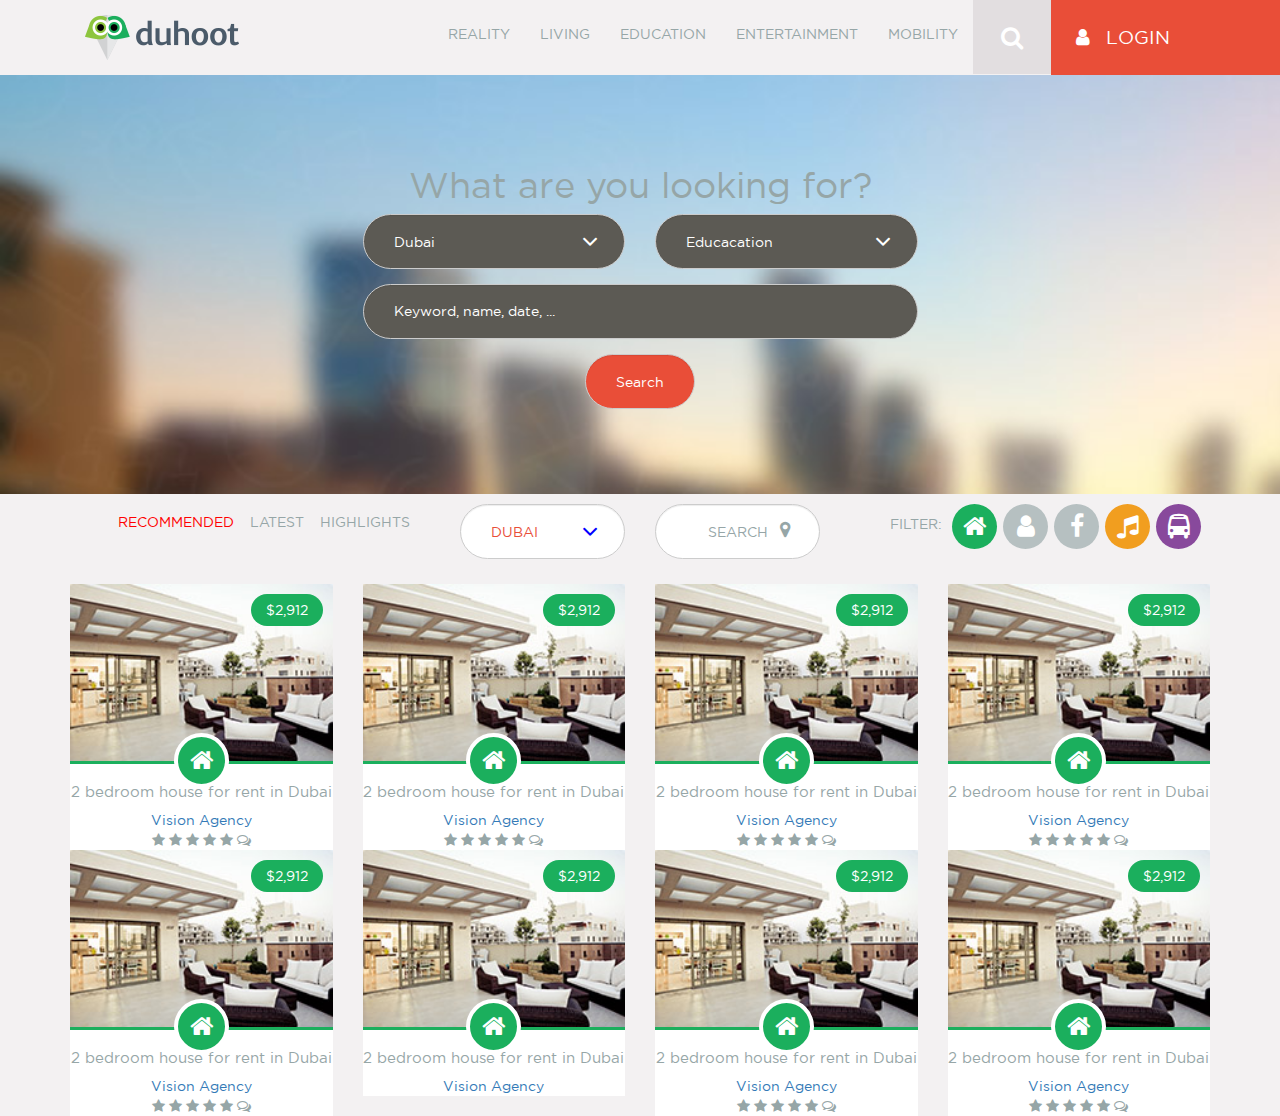
<file: my work/index.html>
<!doctype html>
<html lang="en">
  <head>
    <!-- Required meta tags -->
    <meta charset="utf-8">
    <meta name="viewport" content="width=device-width, initial-scale=1, shrink-to-fit=no">

<link rel="stylesheet" href="css/bootstrap.min.css" >
<link rel="stylesheet" href="css/font-awesome.min.css">
<link rel="stylesheet" href="css/style.css">


    <title>HR arnob</title>
  </head>
<body>

<div class="all_items">
  <!--header-->
<header class="header">
    <div class="container">
      <div class="manu">
     <nav class="navbar navbar-default">
          <div class="navbar-header">
            <button type="button" class="navbar-toggle collapsed" data-toggle="collapse" data-target="#bs-example-navbar-collapse-1" aria-expanded="false">
              <span class="sr-only">Toggle navigation</span>
              <span class="icon-bar"></span>
              <span class="icon-bar"></span>
              <span class="icon-bar"></span>
            </button>
            <a class="navbar-brand" href="#"><img src="images/logo/logo.png" alt="Logo"></a>
          </div>


          <div class="collapse navbar-collapse" id="bs-example-navbar-collapse-1">
            <div class="header-items">
              <ul class="nav navbar-nav">
                <li><a href="#">Reality</a></li>
                <li><a href="#">Living</a></li>
                <li><a href="#">Education</a></li>
                <li><a href="#">Entertainment</a></li>
                <li><a href="#">Mobility</a></li>
              </ul>
              <div class="search">
                <a href="#"><i class="fa fa-search"></i></a>
              </div>
              <div class="login">
                <a href="#"><i class="fa fa-user"></i> Login</a>
              </div>
            </div> <!-- /.header-items -->
          </div><!-- /.navbar-collapse -->
     </nav><!--navbar-->
   </div><!--manu-->

   </div><!--container-->
</header>
</div>
<!--SECTION AREA -->
<section class="search-area">
  <div class="container">  
    <div class="row">
      <div class="col-sm-6 col-sm-offset-3">
       <div class="search-form">  
        <form action="">
          <div class="heading">
            <h1>What are you looking for?</h1>
          </div>
            <div class="row">
              <div class="col-sm-6">
               <div class="form-group">
                <div class="select-option">
                  <div class="selcet-icon">
                    <select class="form-control">
                      <option value="Dubai">Dubai</option>
                       <option value="London">London</option>
                       <option value="item3">item3</option> 
                    </select>
                    </div> <!-- /.select-icon -->
                </div> <!-- /.select-option -->
              </div>

              </div>
              <div class="col-sm-6">
              <div class="form-group">
                <div class="select-option">
                  <div class="selcet-icon">
                    <select class="form-control">
                      <option value="Education">Educacation</option>
                       <option value="London">London</option>
                       <option value="item3">item3</option> 
                    </select>
                    </div> <!-- /.select-icon -->
                </div> <!-- /.select-option -->
              </div>
              </div>
            </div>
            <div class="form-group">
                  <input type="text" class="form-control" placeholder="Keyword, name, date, ...">
                </div> <!-- /.form-group -->
                <div class="our-search">
                  <div class="form-group">
                    <input type="submit" value="Search" class="form-control">
                  </div> <!-- /.form-group -->
                </div>
        </form>
      </div>
      </div>
      </div>
   </div>
  </div>
</section>

<!--SECTION AREA -->


<!-- filter area -->
<!-- Filter Area Start -->
    <div class="filter">
      <div class="container">  
        <div class="row">
          <div class="col-xs-12 col-sm-6 col-md-4">
            <div class="update">
              <ul>
                <li class="active"><a href="#">Recommended</a></li>
                <li><a href="#">Latest</a></li>
                <li><a href="#">Highlights</a></li>
              </ul>
            </div> <!-- /.update -->
          </div> <!-- /.col- -->
          <div class="col-xs-12 col-sm-6 col-md-4">
            <div class="search-form filter-form">
              <form>
               <div class="row">
                  <div class="col-sm-6">
                    <div class="form-group">
                      <div class="select-option">
                        <div class="selcet-icon">
                          <select class="form-control">
                            <option value="Dubai">Dubai</option>
                             <option value="London">London</option>
                             <option value="item3">item3</option> 
                          </select>
                          </div> <!-- /.select-icon -->
                      </div> <!-- /.select-option -->
                    </div>
                  </div> <!-- /.col- -->
                  <div class="col-sm-6">
                    <div class="form-group">
                      <div class="filter-submit">
                        <input type="submit" value="Search" class="form-control">
                      </div>
                    </div> <!-- /.form-group -->
                  </div>
                </div> <!-- /.row -->
              </form>
            </div> <!-- /.filter-form -->
          </div> <!-- /.col- -->
          <div class="col-xs-12 col-sm-6 col-md-4">
            <div class="filter-icons">
              <ul>
                <li><span>Filter:</span></li>
                <li class="filter-icon1"><a href="#"><i class="fa fa-home"></i></a></li>
                <li class="filter-icon2"><a href="#"><i class="fa fa-user"></i></a></li>
                <li class="filter-icon3"><a href="#"><i class="fa fa-facebook"></i></a></li>
                <li class="filter-icon4"><a href="#"><i class="fa fa-music"></i></a></li>
                <li class="filter-icon5"><a href="#"><i class="fa fa-bus"></i></a></li>
              </ul>
            </div> <!-- .filter-icons -->
          </div> <!-- /.col- -->
        </div> <!-- /.row -->  
      </div> <!-- /.container -->
    </div> <!-- /.filter -->

   <!-- product-->
<section class="our-product">
  <div class="container">
    <div class="row">
      <div class="col-xs-6 col-sm-6 col-md-3">
        <div class="single-product">
          <div class="product-header">
          <img src="./images/1.jpg" alt="product1">

            <div class="blog-icon">
               <a href=""><i class="fa fa-home"></i></a>
            </div>
            <div class="product-price">
              <span>$2,912</span>
            </div>
            <div class="product-when-hover">
              <div class="show-more">
                <a href=""><i class="fa fa-search"></i>show more</a>
              </div>
              <div class="rating">
                <span>
                  <i class="fa fa-star"></i>
                  <i class="fa fa-star"></i>
                  <i class="fa fa-star"></i>
                  <i class="fa fa-star"></i>
                  <i class="fa fa-star"></i>
                </span>
                <span>
                      <i class="fa fa-comments-o"></i>
                    </span>
              </div>
            </div>
          </div>
          <div class="product-body">
            <div class="product-titel">
                  <h3>2 bedroom house for rent in Dubai</h3>
                </div>
                <div class="cat">
                  <a href="">Vision Agency</a>
                </div>
                  <div class="rating-body">
                <span>
                  <i class="fa fa-star"></i>
                  <i class="fa fa-star"></i>
                  <i class="fa fa-star"></i>
                  <i class="fa fa-star"></i>
                  <i class="fa fa-star"></i>
                </span>
                <span>
                      <i class="fa fa-comments-o"></i>
                    </span>
              </div>
          </div>
        </div><!-- single product-->
      </div>
      <div class="col-xs-6 col-sm-6 col-md-3">
        <div class="single-product">
          <div class="product-header">
          <img src="./images/1.jpg" alt="product1">

            <div class="blog-icon">
               <a href=""><i class="fa fa-home"></i></a>
            </div>
            <div class="product-price">
              <span>$2,912</span>
            </div>
            <div class="product-when-hover">
              <div class="show-more">
                <a href=""><i class="fa fa-search"></i>show more</a>
              </div>
              <div class="rating">
                <span>
                  <i class="fa fa-star"></i>
                  <i class="fa fa-star"></i>
                  <i class="fa fa-star"></i>
                  <i class="fa fa-star"></i>
                  <i class="fa fa-star"></i>
                </span>
                <span>
                      <i class="fa fa-comments-o"></i>
                    </span>
              </div>
            </div>
          </div>
          <div class="product-body">
            <div class="product-titel">
                  <h3>2 bedroom house for rent in Dubai</h3>
                </div>
                <div class="cat">
                  <a href="">Vision Agency</a>
                </div>
                  <div class="rating-body">
                <span>
                  <i class="fa fa-star"></i>
                  <i class="fa fa-star"></i>
                  <i class="fa fa-star"></i>
                  <i class="fa fa-star"></i>
                  <i class="fa fa-star"></i>
                </span>
                <span>
                      <i class="fa fa-comments-o"></i>
                    </span>
              </div>
          </div>
        </div><!-- single product-->
      </div>
      <div class="col-xs-6 col-sm-6 col-md-3">
        <div class="single-product">
          <div class="product-header">
          <img src="./images/1.jpg" alt="product1">

            <div class="blog-icon">
               <a href=""><i class="fa fa-home"></i></a>
            </div>
            <div class="product-price">
              <span>$2,912</span>
            </div>
            <div class="product-when-hover">
              <div class="show-more">
                <a href=""><i class="fa fa-search"></i>show more</a>
              </div>
              <div class="rating">
                <span>
                  <i class="fa fa-star"></i>
                  <i class="fa fa-star"></i>
                  <i class="fa fa-star"></i>
                  <i class="fa fa-star"></i>
                  <i class="fa fa-star"></i>
                </span>
                <span>
                      <i class="fa fa-comments-o"></i>
                    </span>
              </div>
            </div>
          </div>
          <div class="product-body">
            <div class="product-titel">
                  <h3>2 bedroom house for rent in Dubai</h3>
                </div>
                <div class="cat">
                  <a href="">Vision Agency</a>
                </div>
                  <div class="rating-body">
                <span>
                  <i class="fa fa-star"></i>
                  <i class="fa fa-star"></i>
                  <i class="fa fa-star"></i>
                  <i class="fa fa-star"></i>
                  <i class="fa fa-star"></i>
                </span>
                <span>
                      <i class="fa fa-comments-o"></i>
                    </span>
              </div>
          </div>
        </div><!-- single product-->
      </div>
      <div class="col-xs-6 col-sm-6 col-md-3">
        <div class="single-product">
          <div class="product-header">
          <img src="./images/1.jpg" alt="product1">

            <div class="blog-icon">
               <a href=""><i class="fa fa-home"></i></a>
            </div>
            <div class="product-price">
              <span>$2,912</span>
            </div>
            <div class="product-when-hover">
              <div class="show-more">
                <a href=""><i class="fa fa-search"></i>show more</a>
              </div>
              <div class="rating">
                <span>
                  <i class="fa fa-star"></i>
                  <i class="fa fa-star"></i>
                  <i class="fa fa-star"></i>
                  <i class="fa fa-star"></i>
                  <i class="fa fa-star"></i>
                </span>
                <span>
                      <i class="fa fa-comments-o"></i>
                    </span>
              </div>
            </div>
          </div>
          <div class="product-body">
            <div class="product-titel">
                  <h3>2 bedroom house for rent in Dubai</h3>
                </div>
                <div class="cat">
                  <a href="">Vision Agency</a>
                </div>
                  <div class="rating-body">
                <span>
                  <i class="fa fa-star"></i>
                  <i class="fa fa-star"></i>
                  <i class="fa fa-star"></i>
                  <i class="fa fa-star"></i>
                  <i class="fa fa-star"></i>
                </span>
                <span>
                      <i class="fa fa-comments-o"></i>
                    </span>
              </div>
          </div>
        </div><!-- single product-->
      </div>
      <div class="col-xs-6 col-sm-6 col-md-3">
        <div class="single-product">
          <div class="product-header">
          <img src="./images/1.jpg" alt="product1">

            <div class="blog-icon">
               <a href=""><i class="fa fa-home"></i></a>
            </div>
            <div class="product-price">
              <span>$2,912</span>
            </div>
            <div class="product-when-hover">
              <div class="show-more">
                <a href=""><i class="fa fa-search"></i>show more</a>
              </div>
              <div class="rating">
                <span>
                  <i class="fa fa-star"></i>
                  <i class="fa fa-star"></i>
                  <i class="fa fa-star"></i>
                  <i class="fa fa-star"></i>
                  <i class="fa fa-star"></i>
                </span>
                <span>
                      <i class="fa fa-comments-o"></i>
                    </span>
              </div>
            </div>
          </div>
          <div class="product-body">
            <div class="product-titel">
                  <h3>2 bedroom house for rent in Dubai</h3>
                </div>
                <div class="cat">
                  <a href="">Vision Agency</a>
                </div>
                  <div class="rating-body">
                <span>
                  <i class="fa fa-star"></i>
                  <i class="fa fa-star"></i>
                  <i class="fa fa-star"></i>
                  <i class="fa fa-star"></i>
                  <i class="fa fa-star"></i>
                </span>
                <span>
                      <i class="fa fa-comments-o"></i>
                    </span>
              </div>
          </div>
        </div><!-- single product-->
      </div>
      <div class="col-xs-6 col-sm-6 col-md-3">
        <div class="single-product">
          <div class="product-header">
          <img src="./images/1.jpg" alt="product1">

            <div class="blog-icon">
               <a href=""><i class="fa fa-home"></i></a>
            </div>
            <div class="product-price">
              <span>$2,912</span>
            </div>
            <div class="product-when-hover">
              <div class="show-more">
                <a href=""><i class="fa fa-search"></i>show more</a>
              </div>
              <div class="rating">
                <span>
                  <i class="fa fa-star"></i>
                  <i class="fa fa-star"></i>
                  <i class="fa fa-star"></i>
                  <i class="fa fa-star"></i>
                  <i class="fa fa-star"></i>
                </span>
                <span>
                      <i class="fa fa-comments-o"></i>
                    </span>
              </div>
            </div>
          </div>
          <div class="product-body">
            <div class="product-titel">
                  <h3>2 bedroom house for rent in Dubai</h3>
                </div>
                <div class="cat">
                  <a href="">Vision Agency</a>
                </div>
          </div>
        </div><!-- single product-->
      </div>
      <div class="col-xs-6 col-sm-6 col-md-3">
        <div class="single-product">
          <div class="product-header">
          <img src="./images/1.jpg" alt="product1">

            <div class="blog-icon">
               <a href=""><i class="fa fa-home"></i></a>
            </div>
            <div class="product-price">
              <span>$2,912</span>
            </div>
            <div class="product-when-hover">
              <div class="show-more">
                <a href=""><i class="fa fa-search"></i>show more</a>
              </div>
              <div class="rating">
                <span>
                  <i class="fa fa-star"></i>
                  <i class="fa fa-star"></i>
                  <i class="fa fa-star"></i>
                  <i class="fa fa-star"></i>
                  <i class="fa fa-star"></i>
                </span>
                <span>
                      <i class="fa fa-comments-o"></i>
                    </span>
              </div>
            </div>
          </div>
          <div class="product-body">
            <div class="product-titel">
                  <h3>2 bedroom house for rent in Dubai</h3>
                </div>
                <div class="cat">
                  <a href="">Vision Agency</a>
                </div>
                <div class="rating-body">
                <span>
                  <i class="fa fa-star"></i>
                  <i class="fa fa-star"></i>
                  <i class="fa fa-star"></i>
                  <i class="fa fa-star"></i>
                  <i class="fa fa-star"></i>
                </span>
                <span>
                      <i class="fa fa-comments-o"></i>
                    </span>
              </div>
          </div>
        </div><!-- single product-->
      </div>
      <div class="col-xs-6 col-sm-6 col-md-3">
        <div class="single-product">
          <div class="product-header">
          <img src="./images/1.jpg" alt="product1">

            <div class="blog-icon">
               <a href=""><i class="fa fa-home"></i></a>
            </div>
            <div class="product-price">
              <span>$2,912</span>
            </div>
            <div class="product-when-hover">
              <div class="show-more">
                <a href=""><i class="fa fa-search"></i>show more</a>
              </div>
              <div class="rating">
                <span>
                  <i class="fa fa-star"></i>
                  <i class="fa fa-star"></i>
                  <i class="fa fa-star"></i>
                  <i class="fa fa-star"></i>
                  <i class="fa fa-star"></i>
                </span>
                <span>
                      <i class="fa fa-comments-o"></i>
                    </span>
              </div>
            </div>
          </div>
          <div class="product-body">
            <div class="product-titel">
                  <h3>2 bedroom house for rent in Dubai</h3>
                </div>
                <div class="cat">
                  <a href="">Vision Agency</a>
                </div>
                  <div class="rating-body">
                <span>
                  <i class="fa fa-star"></i>
                  <i class="fa fa-star"></i>
                  <i class="fa fa-star"></i>
                  <i class="fa fa-star"></i>
                  <i class="fa fa-star"></i>
                </span>
                <span>
                      <i class="fa fa-comments-o"></i>
                </span>
              </div>
          </div>
        </div><!-- single product-->
      </div>


    </div><!--row-->
  </div><!--container-->
</section><!--our-product-->




<script type="text/javascript" src="js/jquery-1.11.2.min.js"></script>
<script type="text/javascript" src="js/bootstrap.min.js"></script>

</body>
</html>
</file>
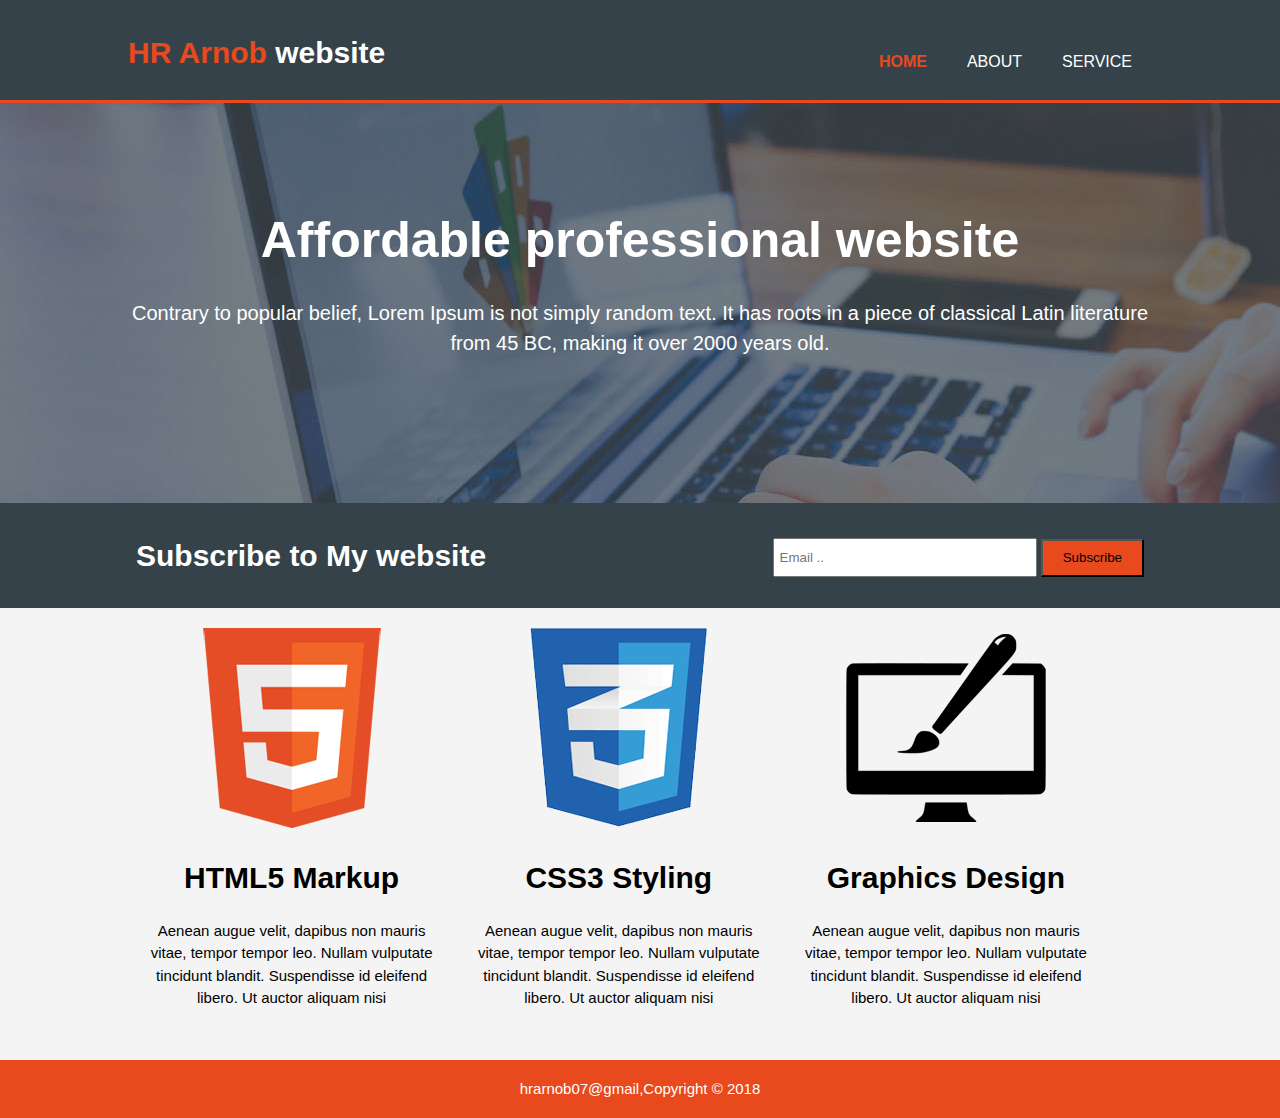
<file: project-1/index.html>
<!DOCTYPE html>
<html>
<head>
	<meta charset="utf-8">
	<meta name="viewport" content="width=
	device-width">
	<meta name="description" content="Affordable and professional web design">
	
	<meta name="keyword" content="web design ,Affordable web design ,professional">
	<meta name="Author" content="hrarnob07">

	<title>HR Arnob web design | welcome</title>
	<link rel="stylesheet" type="text/css" href="./css/style.css">
</head>
 <body>
	 	<header>
	 	 <div class="container">
	 	 	<div id="branding">
	 	 		<h1>
	 	 			<span class="heightlight">HR Arnob</span> website
	 	 		</h1>
	 	 	</div>
	 	 	<nav>
	 	 		<ul>
	 	 			<li class="current"><a href="index.html">Home</a></li>
	 	 			<li><a href="about.html">About</a></li>
	 	 			<li><a href="service.html">Service</a></li>
	 	 		</ul>
	 	 	</nav>
	 	 </div>
	 	</header>



	 	<div id="showcase">
	 		<div class="container">
	 			<h1>Affordable professional website</h1>
	 			<p >Contrary to popular belief, Lorem Ipsum is not simply random text. It has roots in a piece of classical Latin literature from 45 BC, making it over 2000 years old.</p>
	 		</div>
	 		
	 	</div>

	 	

	 	<div id="newsletter">
	 		<div class="container">
	 			<h1>
	 				Subscribe to My website
	 			</h1>
	 			<form>
	 			<input type="email" name="email" placeholder="Email ..">
	 			<button type="submit" class="button_1">
	 				Subscribe
	 			</button>
	 		</form>
	 		</div>
	 		
	 	</div>

	 	

	 	<div id="boxses">
	 		<div class="container">
            	<div class="box">
            		<img src="./img/h.png">
            		<h1>HTML5 Markup</h1>
            		<p>Aenean augue velit, dapibus non mauris vitae, tempor tempor leo. Nullam vulputate tincidunt blandit. Suspendisse id eleifend libero. Ut auctor aliquam nisi</p>
            	</div>

            	<div class="box">
            		<img src="./img/c.png">
            		<h1>CSS3 Styling</h1>
            		<p>Aenean augue velit, dapibus non mauris vitae, tempor tempor leo. Nullam vulputate tincidunt blandit. Suspendisse id eleifend libero. Ut auctor aliquam nisi</p>
            	</div>

            	<div class="box">
            		<img src="./img/b.png">
            		<h1>Graphics Design</h1>
            		<p>Aenean augue velit, dapibus non mauris vitae, tempor tempor leo. Nullam vulputate tincidunt blandit. Suspendisse id eleifend libero. Ut auctor aliquam nisi</p>
            	</div>
	 			
	 		</div>
	 		
	 	</div>

	 	<footer id="footer">
	 		<p>
	 			hrarnob07@gmail,Copyright &copy; 2018
	 		</p>
	 	</footer>



 </body>
</html>
</file>
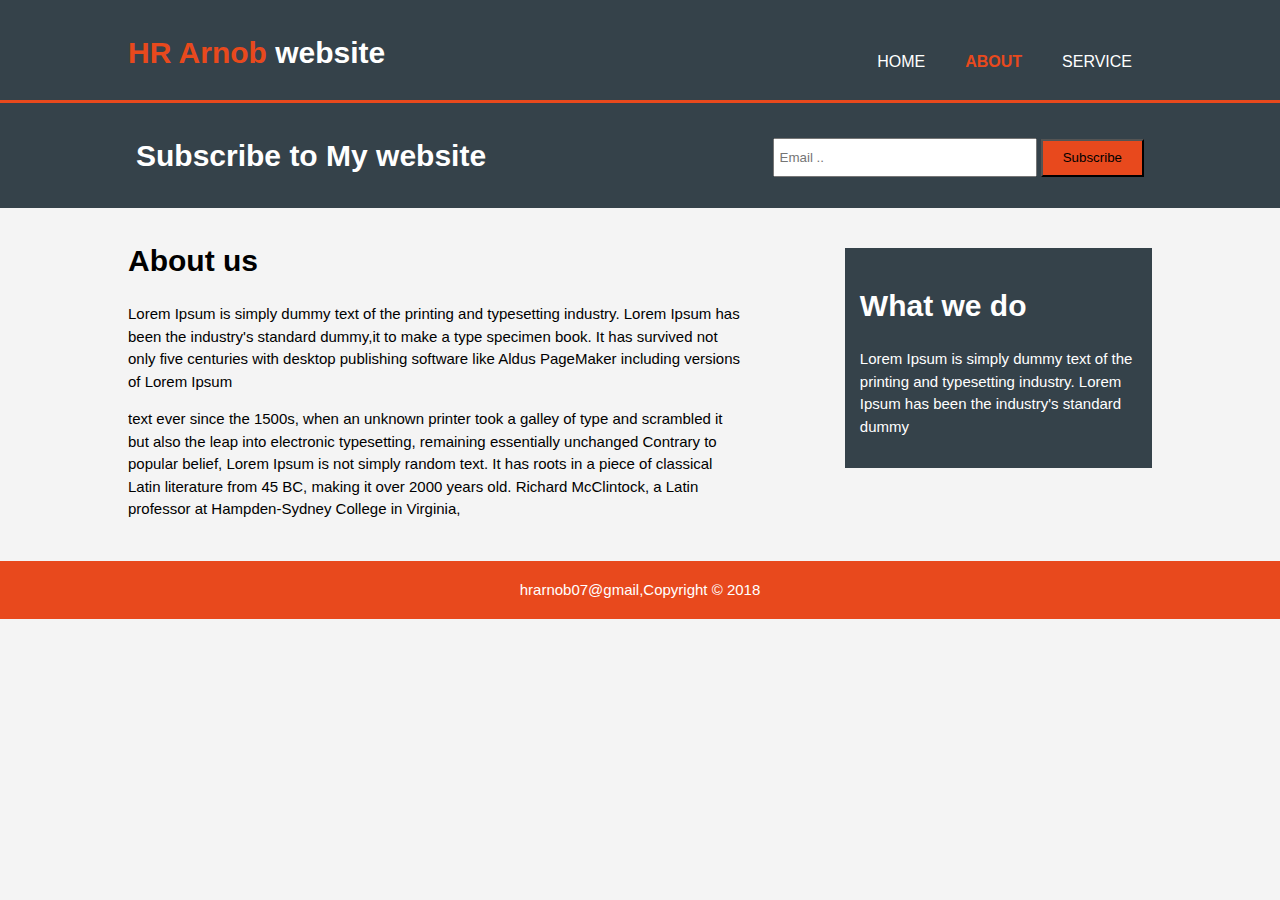
<file: project-1/about.html>
<!DOCTYPE html>
<html>
<head>
	<meta charset="utf-8">
	<meta name="viewport" content="width=
	device-width">
	<meta name="description" content="Affordable and professional web design">
	
	<meta name="keyword" content="web design ,Affordable web design ,professional">
	<meta name="Author" content="hrarnob07">

	<title>HR Arnob web design | About</title>
	<link rel="stylesheet" type="text/css" href="./css/style.css">
</head>
 <body>
	 	<header>
	 	 <div class="container">
	 	 	<div id="branding">
	 	 		<h1>
	 	 			<span class="heightlight">HR Arnob</span> website
	 	 		</h1>
	 	 	</div>
	 	 	<nav>
	 	 		<ul>
	 	 			<li ><a href="index.html">Home</a></li>
	 	 			<li class="current"><a href="about.html">About</a></li>
	 	 			<li><a href="service.html">Service</a></li>
	 	 		</ul>
	 	 	</nav>
	 	 </div>
	 	</header>



	 	

	 	

	 	<div id="newsletter">
	 		<div class="container">
	 			<h1>
	 				Subscribe to My website
	 			</h1>
	 			<form>
	 			<input type="email" name="email" placeholder="Email ..">
	 			<button type="submit" class="button_1">
	 				Subscribe
	 			</button>
	 		</form>
	 		</div>
	 		
	 	</div>

	 	

	 	<div id="main">
	 		<div class="container">
            	<article id="main-col">
            		<h1 class="page-title">About us</h1>
            		<p>Lorem Ipsum is simply dummy text of the printing and typesetting industry. Lorem Ipsum has been the industry's standard dummy,it to make a type specimen book. It has survived not only five centuries
            		with desktop publishing software like Aldus PageMaker including versions of Lorem Ipsum
            		</p>
            		<p> text ever since the 1500s, when an unknown printer took a galley of type and scrambled it but also the leap into electronic typesetting, remaining essentially unchanged
            		Contrary to popular belief, Lorem Ipsum is not simply random text. It has roots in a piece of classical Latin literature from 45 BC, making it over 2000 years old. Richard McClintock, a Latin professor at Hampden-Sydney College in Virginia, </p>
            		
            	</article>

            	<aside id="slider">
            		<div class="dark">
            		<h1>What we do</h1>
            		<p>Lorem Ipsum is simply dummy text of the printing and typesetting industry. Lorem Ipsum has been the industry's standard dummy</p>
            	</div>
            	</aside>
	 			
	 		</div>
	 		
	 	</div>

	 	<footer id="footer">
	 		<p>
	 			hrarnob07@gmail,Copyright &copy; 2018
	 		</p>
	 	</footer>



 </body>
</html>
</file>
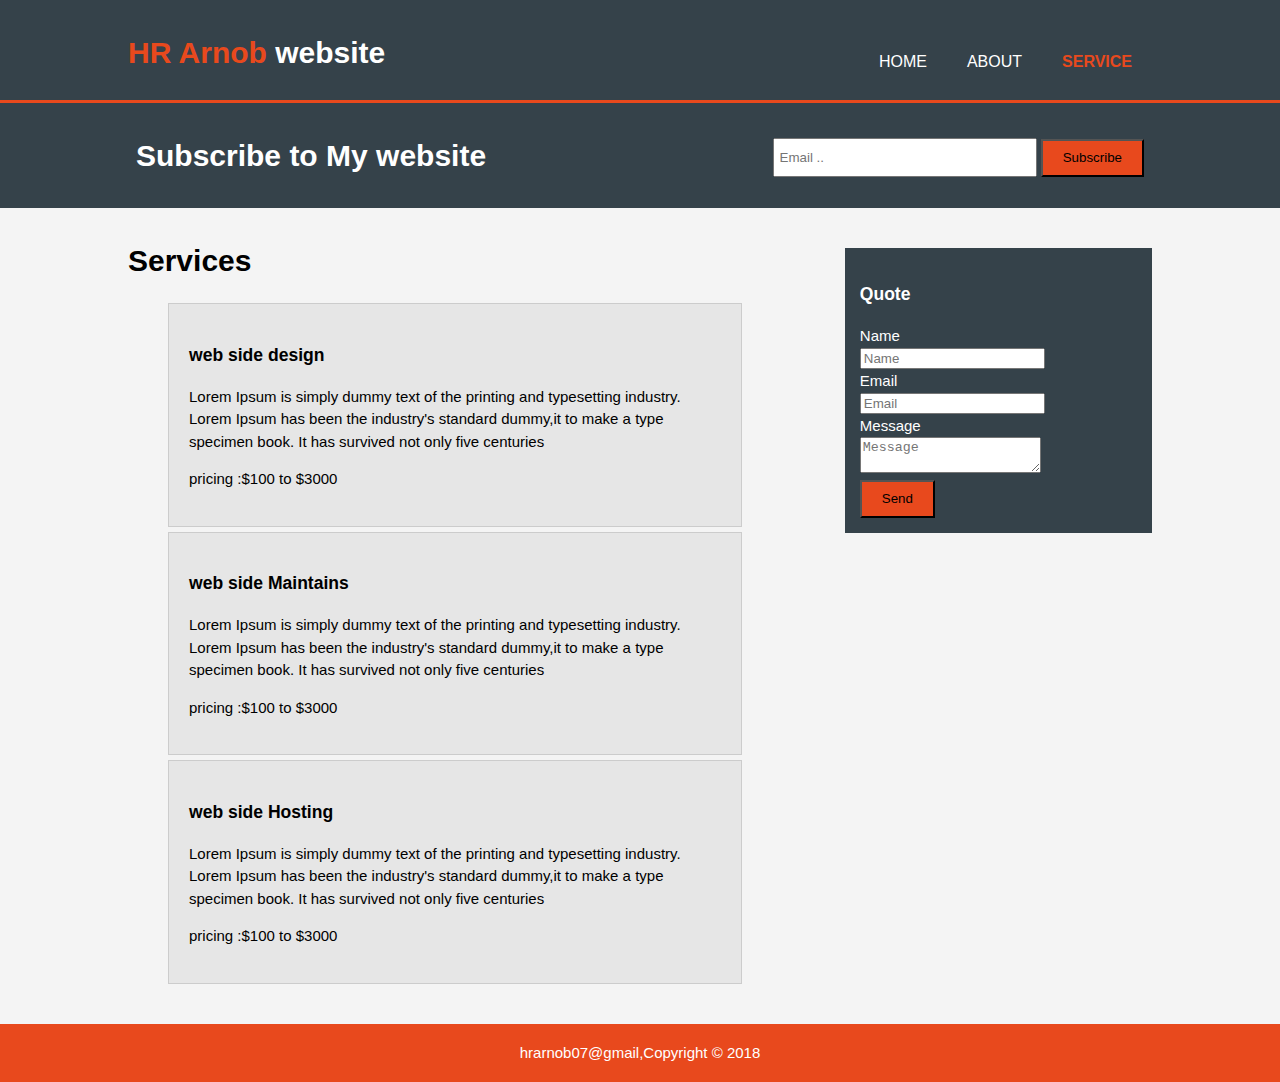
<file: project-1/service.html>
<!DOCTYPE html>
<html>
<head>
	<meta charset="utf-8">
	<meta name="viewport" content="width=
	device-width">
	<meta name="description" content="Affordable and professional web design">
	
	<meta name="keyword" content="web design ,Affordable web design ,professional">
	<meta name="Author" content="hrarnob07">

	<title>HR Arnob web design | About</title>
	<link rel="stylesheet" type="text/css" href="./css/style.css">
</head>
 <body>
	 	<header>
	 	 <div class="container">
	 	 	<div id="branding">
	 	 		<h1>
	 	 			<span class="heightlight">HR Arnob</span> website
	 	 		</h1>
	 	 	</div>
	 	 	<nav>
	 	 		<ul>
	 	 			<li ><a href="index.html">Home</a></li>
	 	 			<li ><a href="about.html">About</a></li>
	 	 			<li class="current"><a href="service.html">Service</a></li>
	 	 		</ul>
	 	 	</nav>
	 	 </div>
	 	</header>



	 	

	 	

	 	<div id="newsletter">
	 		<div class="container">
	 			<h1>
	 				Subscribe to My website
	 			</h1>
	 			<form>
	 			<input type="email" name="email" placeholder="Email ..">
	 			<button type="submit" class="button_1">
	 				Subscribe
	 			</button>
	 		</form>
	 		</div>
	 		
	 	</div>

	 	

	 	<div id="main">
	 		<div class="container">
            	<article id="main-col">
            		<h1 class="page-title">Services</h1>
            		<ul id="Services">
            			<li>
            				<h3>web side design</h3>
            				<p>Lorem Ipsum is simply dummy text of the printing and typesetting industry. Lorem Ipsum has been the industry's standard dummy,it to make a type specimen book. It has survived not only five centuries</p>
            				<p>
            					pricing :$100 to $3000 
            				</p>


            			</li>

            			<li>
            				<h3>web side Maintains</h3>
            				<p>Lorem Ipsum is simply dummy text of the printing and typesetting industry. Lorem Ipsum has been the industry's standard dummy,it to make a type specimen book. It has survived not only five centuries
            			   </p>
            				<p>
            					pricing :$100 to $3000 
            				</p>

            			</li>

            			<li>
            				<h3>web side Hosting</h3>
            				<p>Lorem Ipsum is simply dummy text of the printing and typesetting industry. Lorem Ipsum has been the industry's standard dummy,it to make a type specimen book. It has survived not only five centuries</p>
            				<p>
            					pricing :$100 to $3000 
            				</p>


            			</li>
            			
            		</ul>
            		
            	</article>

            	<aside id="slider">
            		<div class="dark">
            		 <h3>Quote</h3>
            		 <form class="quote">
            		 	<div>
            		 	<label>Name</label><br/>
            		 	<input type="text" name="name" placeholder="Name">
            		 </div>
            		 <div>
            		 	<label>Email</label><br/>
            		 	<input type="email" name="Email" placeholder="Email">
            		 </div>
            		 <div>
            		 	<label>Message</label><br/>
            		 	<textarea  name="Message" placeholder="Message"></textarea> 
            		 </div>
            		 	<button class="button_1">Send</button>
            		 </form>
            	</div>
            	</aside>
	 			
	 		</div>
	 		
	 	</div>

	 	<footer id="footer">
	 		<p>
	 			hrarnob07@gmail,Copyright &copy; 2018
	 		</p>
	 	</footer>



 </body>
</html>
</file>
<file: my work/css/style.css>
@font-face {
  font-family: 'GothamBook';
  src: url('../fonts/gotham-book/GothamBook.eot');
  src: local('GothamBook'),
    url('../fonts/gotham-book/GothamBook.woff') format('woff'),
    url('../fonts/gotham-book/GothamBook.ttf') format('truetype');
}

body {
  margin: 0;
  padding: 0;
  font-size: 14px;
  color: #96a6a7;
  background-color: #f3f1f2;
  font-family: 'GothamBook';
}
.all_items
{
  overflow: hidden;
}
.header-items
{
float: right;
}
.manu .navbar-nav,.search,
.login
{
  float: left;
}
.manu .navbar-default {
    border: none;
    background:none;
}
.manu .navbar-brand>img {
    
    margin-top: 0;
}
.manu .navbar-default .navbar-nav>li>a
{
  color: #96a6a7;
  text-transform: uppercase;
  padding-top: 24px;

  padding-bottom: 24px; 
}
.manu .navbar
{
  margin-bottom: 0;
}

.search a {
    display: inline-block;
    padding: 20px 28px;
    color: #fff;
    font-size: 24px;
    background-color: #e2dee0;
}

.login a {
  position: relative;
  text-decoration: none;
  font-size: 19px;
  display: inline-block;
  background: #e94e38;
  padding: 23.7px 25px;
  text-transform: uppercase;
  color: #fff;
}

.login a:after {
 position: absolute;
  content: "";
  left: 100%;
  top: 0;
  bottom: 0;
  right: -2000px;
  background-color: #e94e38;
}
.login i
{
  padding-right: 10px;
  display: inline-block;
}

.heading
{
  text-align: center;
}

.search-form .form-control
{
    height: 55px;
    background-color: #5c5a54;
    border-radius: 30px;
    color: #fff;
    padding: 6px 30px;
}
.search-form .form-control::-webkit-input-placeholder {
  color: #fff;
}
.search-form .form-control:-moz-placeholder {
  color: #fff;
}
.search-form .form-control::-moz-placeholder {
  color: #fff;
}
.search-form .form-control:-ms-placeholder {
  color: #fff;
}

.selcet-icon
{
   position: relative;
}
.selcet-icon .form-control
{-webkit-appearance: none;
  -moz-appearance: none;
  -ms-appearance: none;
  appearance: none;
  
 
}
.selcet-icon:after
{
  content: "\f107";
  position: absolute;
  right: 27px;
  top: 10px;
  font-family: "fontAwesome";
  color: #fff;
  font-size: 25px;
  pointer-events: none;
}
.our-search
{
  text-align: center;
}
.our-search .form-control
{
  display: inline-block;
  width: auto;
  background-color: #e94e38;
}
.search-area
{
  background-image: url('../images/banner.jpg');
  background-repeat: no-repeat;
  background-size: cover;
  background-attachment: fixed;
  padding-top: 70px;
  padding-bottom: 70px;


}

/*
------------
footer area
----------
*/
.filter
{
  margin-top: 10px;
  margin-bottom: 10px;
}

.update ul,
.filter-icons ul{
  margin-top: 0;
  margin-bottom: 0;


}

.update ul li,
.filter-icons ul li{
  list-style: none;
 
   float: left;

}
.update ul li a, 
.filter-icons ul li a{
  text-decoration: none;
}
.update ul li a
{
  padding: 8px;
  display: inline-block;
  text-transform: uppercase;
  color: #96a6a7;
}
.update ul li.active a
{
  color: red;
}

/* fileter serach form */

.search-form.filter-form .form-control {
  background-color: #fff;
  color: #e94e38;
  text-transform: uppercase;
  
}
.filter-form .selcet-icon:after {
  color: blue;
}
.filter-submit {
  position: relative;
  
}
.filter-submit:after
{
    content: "\f041";
    position: absolute;
    font-family: "fontAwesome";
    top: 14px;
    font-size: 18px;
    right: 30px;;
}

.search-form.filter-form .filter-submit .form-control
{
   color: #96a6a7;
}
.filter-icons ul li >span{
  padding-top: 10px;
  padding-right: 10px;
  display: inline-block;
  text-transform: uppercase;
}

.filter-icons ul li a{
  width: 45px;
  height: 45px;
  display: inline-block;
  border-radius: 50%;
  background-color: #b6c0c1;
  color: #fff;
  margin-right: 6px;
  text-align: center;
  transition: .3s;
 
}
.filter-icons ul li a i{
  display: inline-block;
  padding-top: 10px;
  font-size: 25px;

}
.filter-icons ul li.filter-icon1 a{
  background-color:#1baf5d; 
} 

.filter-icons ul li.filter-icon4 a{
  background-color:#f19e1f; 
} 
.filter-icons ul li.filter-icon5 a{
  background-color:#88499c; 
} 

.filter-icons ul li a:hover
{
  transform: rotate(120deg);
}


/* ---------------
  product area
  ----------------
*/
.single-product {
  background-color: #fff;
}
.product-header{
  position: relative;
}
.product-header img{
  display: block;
  width: 100%;
  border-bottom: 3px solid #1baf5d;
}
.blog-icon{
  text-align: center;
  position: absolute;
  z-index: 50;
  left: 0;
  right: 0;
  bottom: -24px;
  z-index: 10;
}
.blog-icon a{
  width: 55px;
  height: 55px;
  display: inline-block;
  border-radius: 50%;
  background-color: #1baf5d;
  padding-top: 6px;
  color: #fff;
  font-size: 25px;
  border: 4px solid #fff;
}
.product-price{
  position: absolute;
  top: 10px;
  right: 10px;
}
.product-price >span{
  padding: 6px 15px;
  background-color: #1baf5d;
  color:#fff;
  border-radius: 20px;
  display: inline-block;
}
.product-when-hover{
  transform: scale(0);
  transition: .3s;
  position: absolute;
  top: 0;
  right: 0;
  bottom: 0;
  left: 0;
  z-index: 5;
  color: #fff;
  text-align: center;
  background-color: rgba(161, 112, 161, .7);
}
.product-header:hover .product-when-hover {
  transform: scale(1);
  
}
.product-when-hover .show-more a{
  text-decoration: none;
  color: #fff;
  display: inline-block;
  padding: 6px 15px;
  border: 3px solid #fff;
  border-radius: 20px;
  margin-top: 20px;
  transition: .5s;
}
.product-when-hover .show-more a:hover{
  background-color: red;
}
.product-when-hover .ratting{
  margin-top: 20px;
  font-size: 18px;
}
.product-when-hover .rating span:first-child {
  padding-right: 20px;
}
.prduct-body {
  text-align: center; 
}
.product-titel h3{
  text-align: center;
  font-size: 15px;
}
.cat,.rating-body{
  text-align: center;
}
</file>
<file: project-1/css/style.css>
body
{
	font:15px/1.5 Arial,Helvetica, sans serif;
	padding: 0;
	margin: 0;
	background-color: #f4f4f4;
}

/*global */
.container
{
	width: 80%;
	margin: auto;
	overflow: hidden;

}
.dark
{
	padding: 15px;
	background-color: #35424a;
	color: #ffffff;
	margin-top: 20px;
	margin-bottom: 20px;

}

.button_1
{ 
	height: 38px;
	background-color:  #e8491d;
	padding-left: 20px;
	padding-right: 20px;
	boder:0;
	cplor:#ffffff; 
}

header
{
   background-color: #35424a;
   color: #ffffff;
   padding-top: 30px;
   min-height: 70px;
   border-bottom: #e8491d 3px solid;
}
header a
{
	color: #ffffff;
	text-decoration: none;
	text-transform: uppercase;
	font-size: 16px;
}

header ul
{
	margin: 0;
	padding: 0;
    list-style: none;
}
header li
{
	float: left;
	display: inline;
	padding: 0 20px 0 20px;

}
header #branding
{
	float: left;
}
header h1
{
	margin: 0;
}
header nav
{
	float: right;
	margin-top: 20px;
}

header .heightlight,header .current a
{
	color: #e8491d;
	font-weight: bold;
}
header a:hover
{
	color: #cccccc;
	font-weight: bold;

}

#showcase
{
	min-height: 400px;
	background: url('../img/s.jpg') no-repeat 0 -400px;
	text-align: center;
	color: #ffffff;
}
#showcase h1
{
	margin-top: 100px;
	font-size: 50px;
	margin-bottom: 10px;
}
#showcase p
{
	font-size: 20px;
}
#newsletter
{
	color:#ffffff; 
	padding: 10px;
	background-color: #35424a;
}
#newsletter h1
{
	float: left;

}
#newsletter form
{
	float: right;
	margin-top: 25px;
}
#newsletter input[type="email"]
{
   height: 25px;
   width: 250px;
   padding: 5px;

}
#boxses
{
	margin-top: 10px;
}
#boxses .box
{
	float: left;
	width: 30%;
	padding: 10px;
	text-align: center;
}

ul#Services li
{
	list-style: none;
	padding: 20px;
	border: #cccccc solid 1px;
	background: #e6e6e6;
	margin-bottom: 5px;

}


#slider
{
	float: right;
	width: 30%;
	margin-top: 20px;
	box-sizing: border-box;
}
#main-col
{
	float: left;
	width: 60%;
	margin-top: 10px;
	box-sizing: border-box;
}

aside #slider.quote input,aside #slider.quote textarea
{ width: 90%;
	padding: 5px;

}

@media(max-width: 768px)
{
	header #branding,header nav,header nav li,#newsletter h1,#newsletter form
	,#boxses .box{
		float: none;
		width: 100%;
		text-align: center;
	}
	header
	{
		padding-bottom: 20px;
	}
	#showcase h1
	{
		margin-top: 40px;
	}
	#newsletter button{
		float: none;
		width: 100%;
	}
	#newsletter input[type="email"]
	{
		float: none;
		width: 100%;
		margin-bottom: 5px;
	}


}

#footer
{
	padding: 3px;
	margin-top: 25px;
	background-color:#e8491d;
	color:#ffffff;
	text-align: center; 
}
</file>
